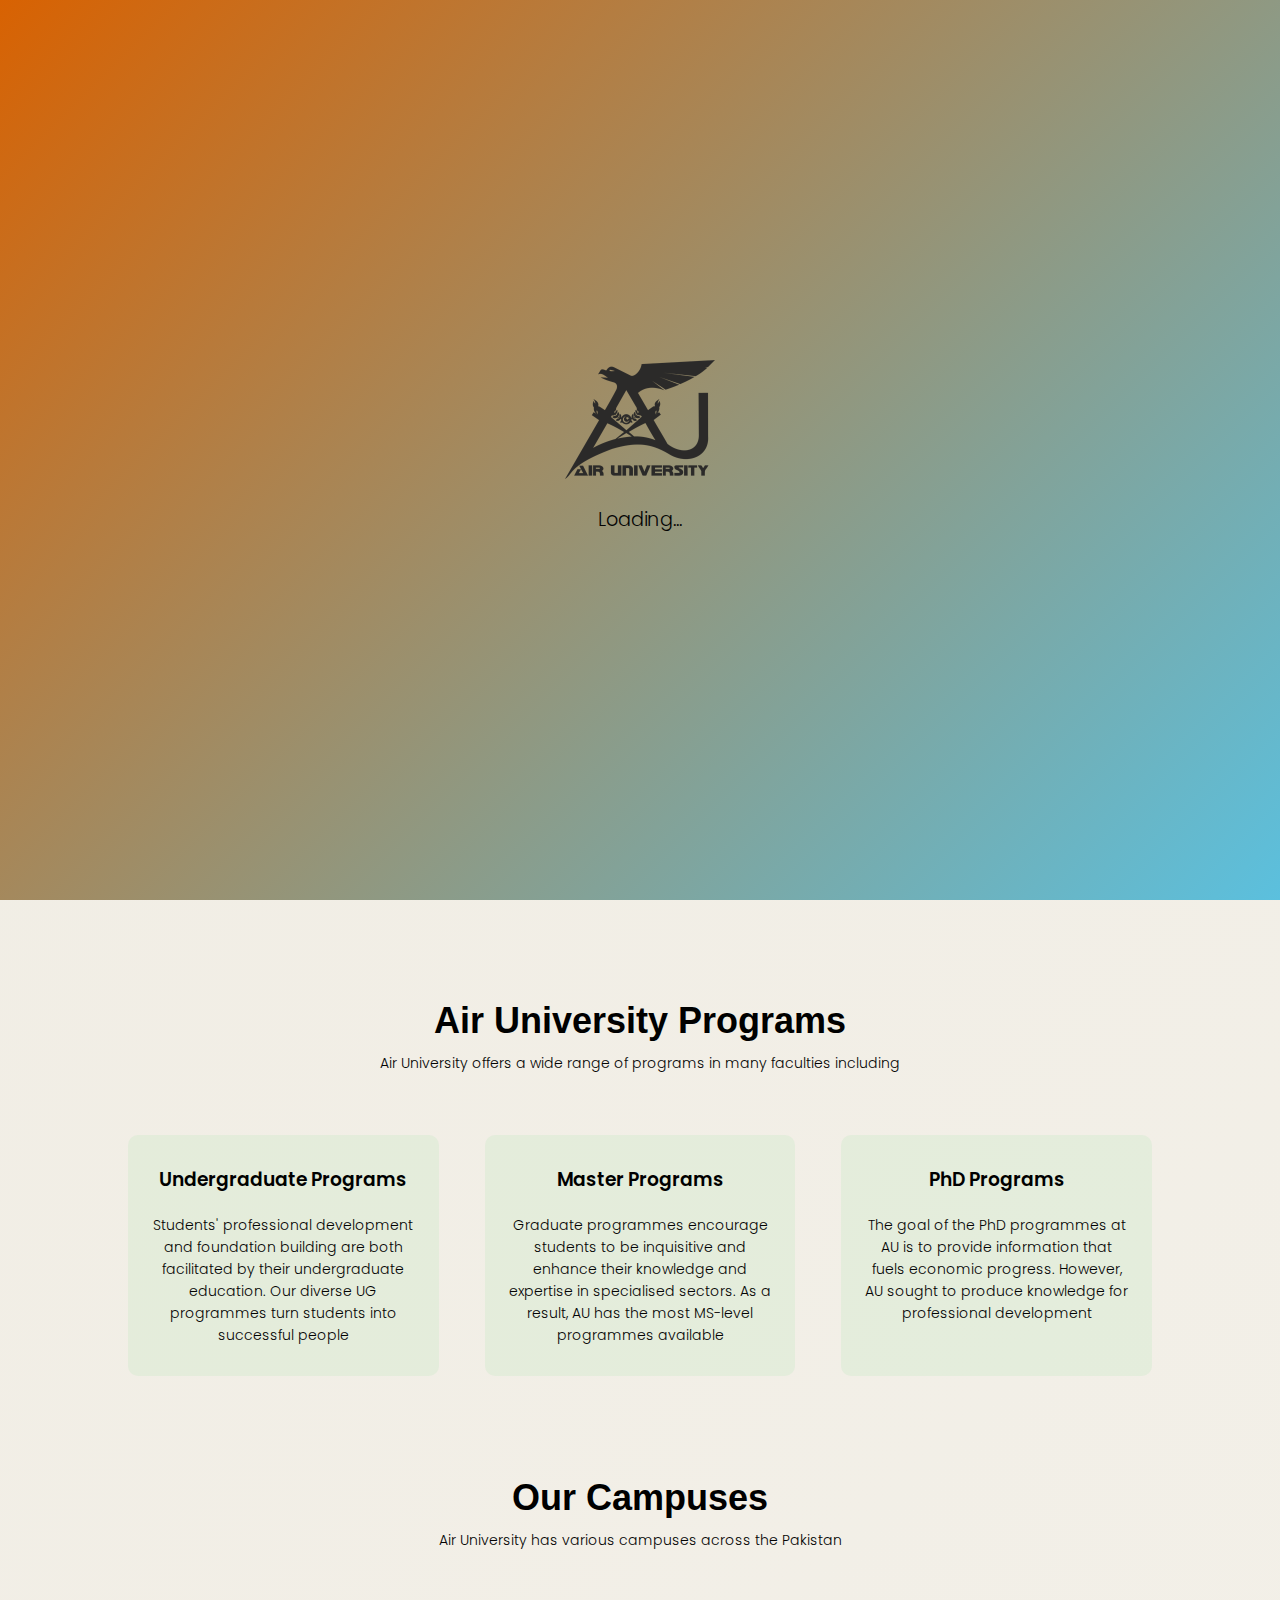
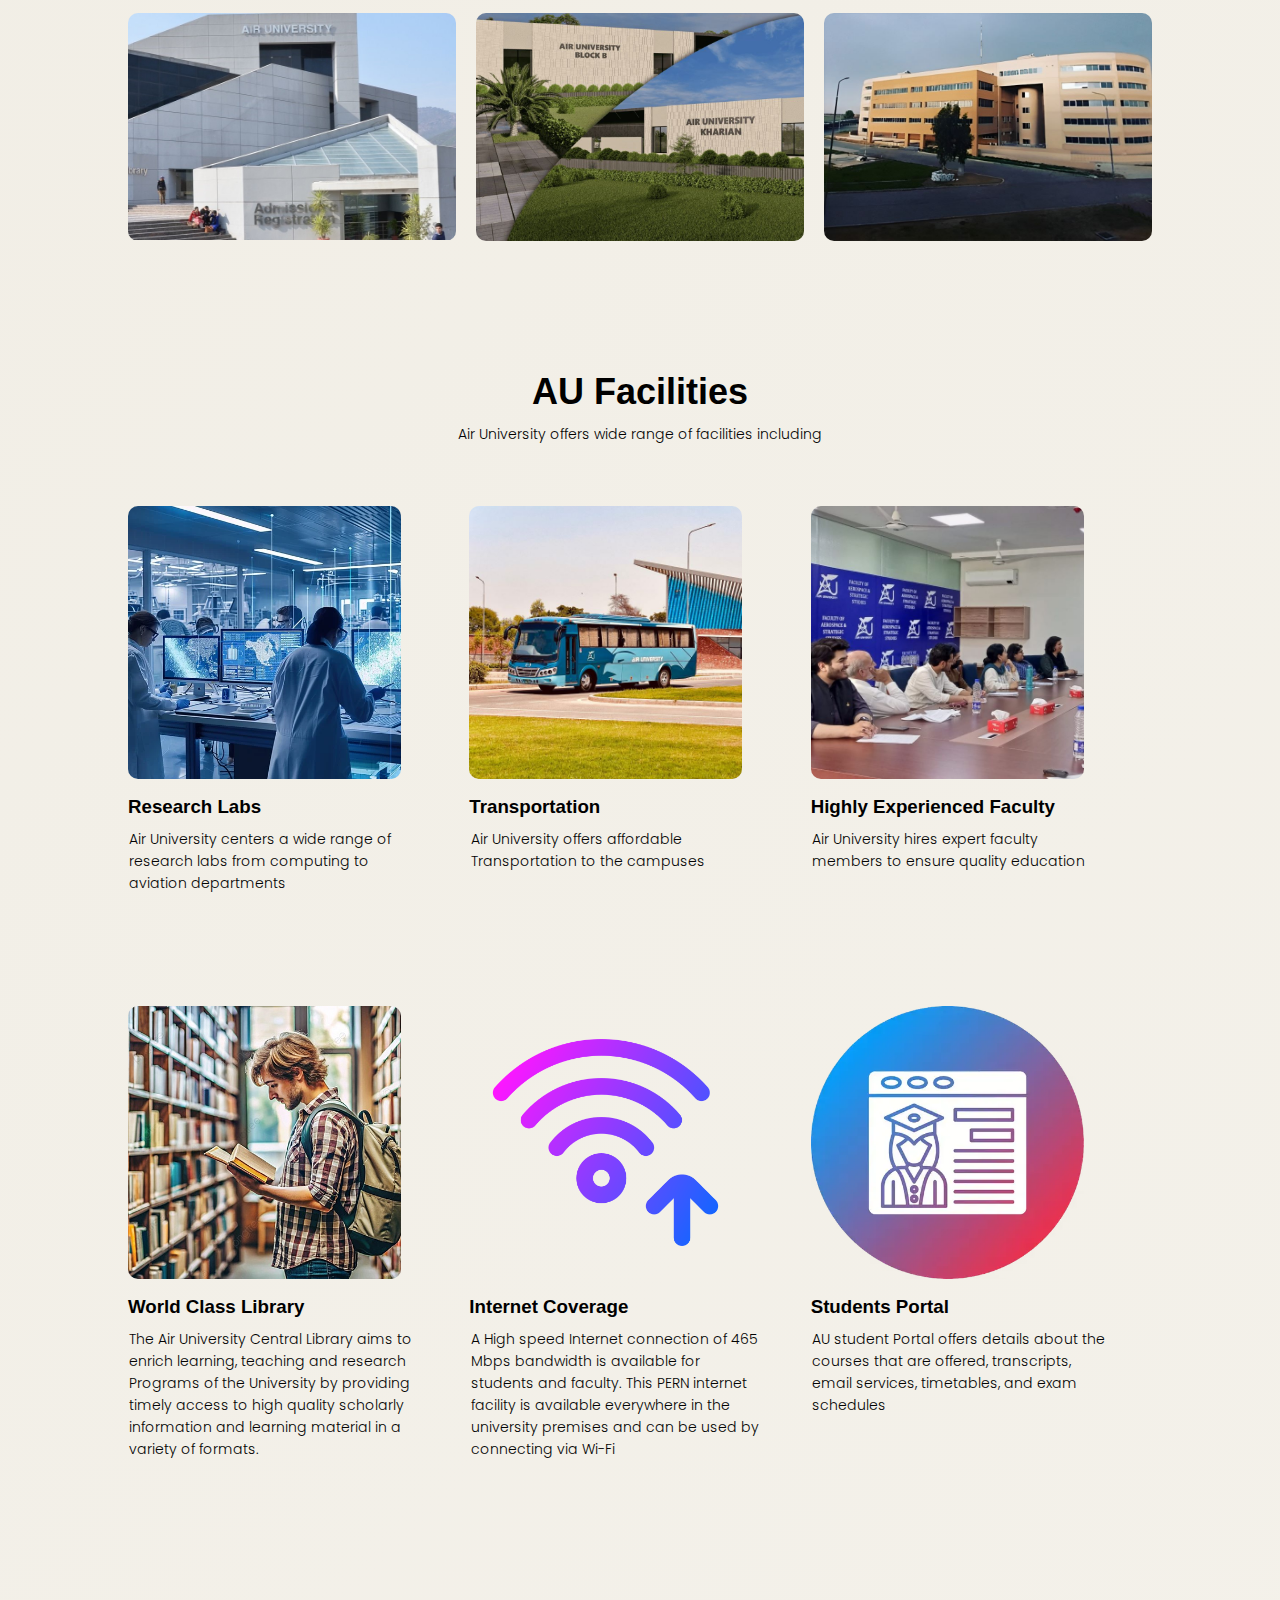
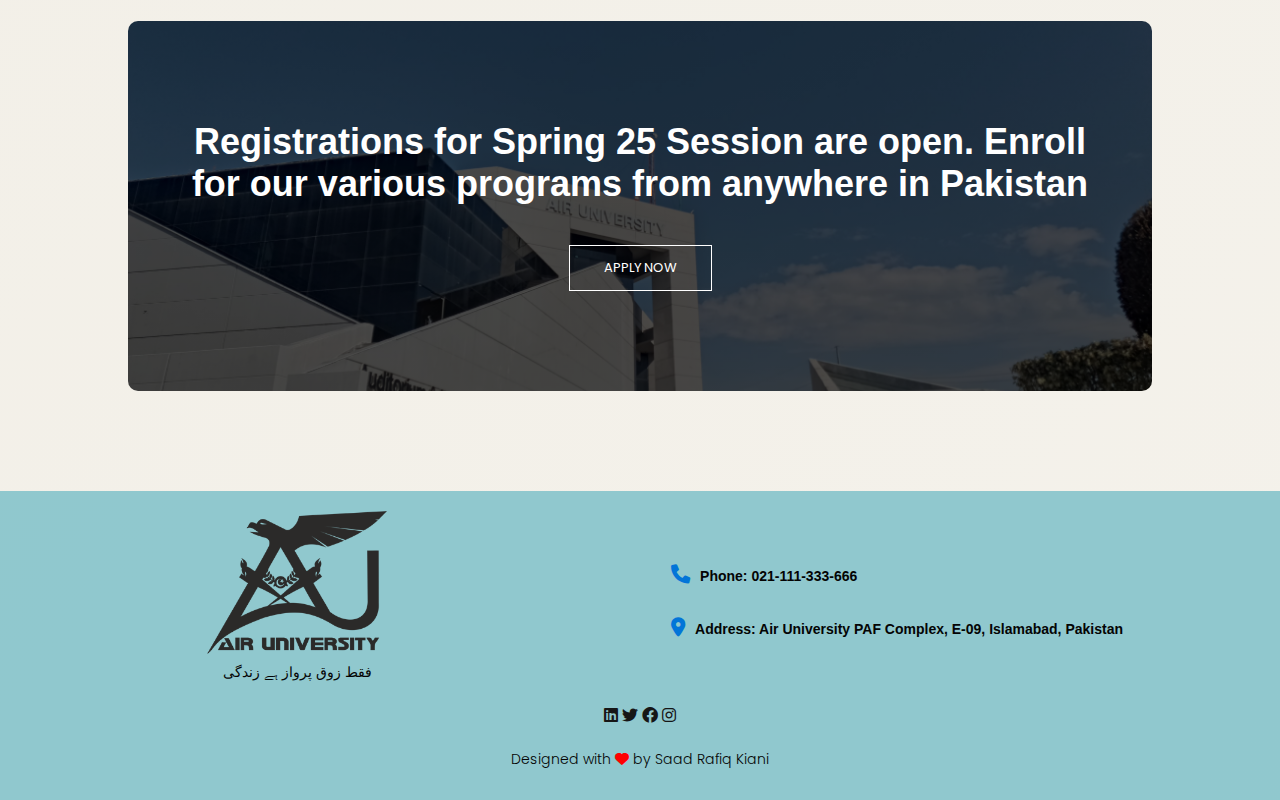
<file: index.html>
<!DOCTYPE html>
<html lang="en">
<head>
    <meta name="viewport" content="width=device-width, initial-scale=1.0">
    <title>Air University</title>
    <link rel="stylesheet" href="style.css">
    <link rel="preconnect" href="https://fonts.googleapis.com">
    <link rel="jjjpreconnect" href="https://fonts.googleapis.com">
    <link rel="preconnect" href="https://fonts.gstatic.com" crossorigin>
    <link href="https://cdnjs.cloudflare.com/ajax/libs/font-awesome/6.0.0-beta3/css/all.min.css" rel="stylesheet">
    <link href="https://fonts.googleapis.com/css2?family=Poppins:ital,wght@0,400;0,500;0,600;0,700;0,800;0,900;1,300;1,400;1,500;1,600;1,700;1,800;1,900&display=swap" rel="stylesheet">    
</head>
<body>


    <div id="preloader">
        <img src="images/au-logo-2.png" alt="Institute Logo" class="preloader-logo">
        <p class="preloader-text">Loading...</p>
    </div>
    


    <section class="header">
        <nav>
            <a href="index.html"> <img src="images/au-logo-2.png" </a>

            <div class="h-buttons" id="hButtons">
                <i class="fa-solid fa-xmark" onclick="hideMenu()"></i>         
                    <ul>
                    <li> <a href=""> Home </a></li>
                    <li> <a href="about.html"> About </a></li>
                    <li> <a href="achievements.html"> Achievements </a></li>
                    <li> <a href=""> Admissions </a></li>
                    <li> <a href=""> Portals </a></li>
                    <li> <a href=""> Contact </a></li>

                </ul>

            </div>
            <i class="fa fa-bars" onclick="showMenu()"></i>
        </nav>
        
    <div class="text-box">
        <h1>Elevating Academic Excellence</h1>
        <p>Air University aspires to be among the leading national universities, excelling in teaching, learning, research, <br> innovation, and public service.</p>

        <a href=""class="main-btn">Join Us</a>
    </div>    

    </section>

 <!------Programs Section--------->
<section class="programs">

    <h1>Air University Programs</h1>
    <p>Air University offers a wide range of programs in many faculties including</p>

    <div class="row">
            <div class="programs-col">
                <h3>Undergraduate Programs</h3>
                <p>Students' professional development and foundation building are both facilitated by their undergraduate education. Our diverse UG programmes turn students into successful people</p>
            </div>
                <div class="programs-col">
                    <h3>Master Programs</h3>
                    <p>Graduate programmes encourage students to be inquisitive and enhance their knowledge and expertise in specialised sectors. As a result, AU has the most MS-level programmes available</p>
                </div>
                <div class="programs-col">
                    <h3>PhD Programs</h3>
                    <p>The goal of the PhD programmes at AU is to provide information that fuels economic progress. However, AU sought to produce knowledge for professional development</p>
                </div>
                        



    </div>



</section>



<section class="campus">
    <h1> Our Campuses </h1>

    <p> Air University has various campuses across the Pakistan </p>

    <div class="row">
        <div class="campus-col">
            <img src="images/au-isb.jpg"
        </div> 
        <div class="layer">
                <h3>Main Campus Islamabad</h3>
    </div>
</div>    

     <div class="campus-col">

            <img src="images/kharian-campus-2.jpg"
        </div> 
    <div class="layer">
                <h3>Kharian Campus</h3>
         </div>
        </div>  
    <div class="campus-col">
            <img src="images/kamra-campus-2.jpg"
        </div> 
     <div class="layer">
                <h3>Kamra Campus</h3>
         </div>         
        </div>

    </div>


</section>

<!-------Facilities--->


<section class="facilities">
    <h1>AU Facilities</h1>
    <p>Air University offers wide range of facilities including</p>

<div class="row">
<div class="facilities-col">
<img src="images/advanced-research-lab-stockcake.webp">
<h3>Research Labs</h3>
<p>Air University centers a wide range of research labs from computing to aviation departments</p>
</div>

    <div class="facilities-col">
    <img src="images/transport-2.jpg">
    <h3>Transportation</h3>
    <p>Air University offers affordable Transportation to the campuses</p>
</div>

    <div class="facilities-col">
    <img src="images/faculty-2.jpg">
    <h3>Highly Experienced Faculty</h3>
    <p>Air University hires expert faculty members to ensure quality education</p>
</div>
</div>

<div class="row">
    <div class="facilities-col">
    <img src="images/library.jpg">
    <h3>World Class Library</h3>
    <p>The Air University Central Library aims to enrich learning, teaching and research Programs of the University by providing timely access to high quality scholarly information and learning material in a variety of formats.</p>
    </div>
    
        <div class="facilities-col">
        <img src="images/wifi.png">
        <h3>Internet Coverage</h3>
        <p>A High speed Internet connection of 465 Mbps bandwidth is available for students and faculty. This PERN internet facility is available everywhere in the university premises and can be used by connecting via Wi-Fi </p>
    </div>
    
        <div class="facilities-col">
        <img src="images/std-portal.webp">
        <h3>Students Portal</h3>
        <p>AU student Portal offers details about the courses that are offered, transcripts, email services, timetables, and exam schedules</p>
    </div>
    </div>
    
</section>

<!---Call To Action-->

<section class="cta">

    <h1>Registrations for Spring 25 Session are open. Enroll <br> for our various programs from anywhere in Pakistan</h1>
    <a href=""class="main-btn">APPLY NOW</a>
</section>


<!---Footer-->

<footer class="footer">
    <div class="footer-container">
        <div class="footer-logo">
            <img src="images/au-logo-2.png" title="Institute Logo">

<div class="logo-text">
    <p>فقط زوق پرواز ہے زندگی</p>
</div>
</div>
        <div class="footer-info">
            <p><i class="fa fa-phone"></i>Phone: 021-111-333-666</p>
            <p><i class="fa-solid fa-location-dot"></i>Address: Air University PAF Complex, E-09, Islamabad, Pakistan</p>
        </div>
    </div>

<div class="icons">
    <i class="fa-brands fa-linkedin"></i>
    <i class="fa-brands fa-twitter"></i>
    <i class="fa-brands fa-facebook"></i>
    <i class="fa-brands fa-instagram"></i>
</div>
<p>Designed with <i class="fa fa-heart"></i> by Saad Rafiq Kiani</p>


</footer>




<!------JS for toggling menu--------->

<script>
    var hButtons=document.getElementById("hButtons");
    function showMenu(){
        hButtons.style.right="0px";
    }

    function hideMenu(){
        hButtons.style.right="-200px";
    }

</script>


<!---JS for Preloader Hiding-->
<script>
    window.addEventListener("load", () => {
        setTimeout(() => {
            document.body.classList.add("loaded"); 
        }, 1200); 
    });
</script>


    
</body>
</html>
</file>
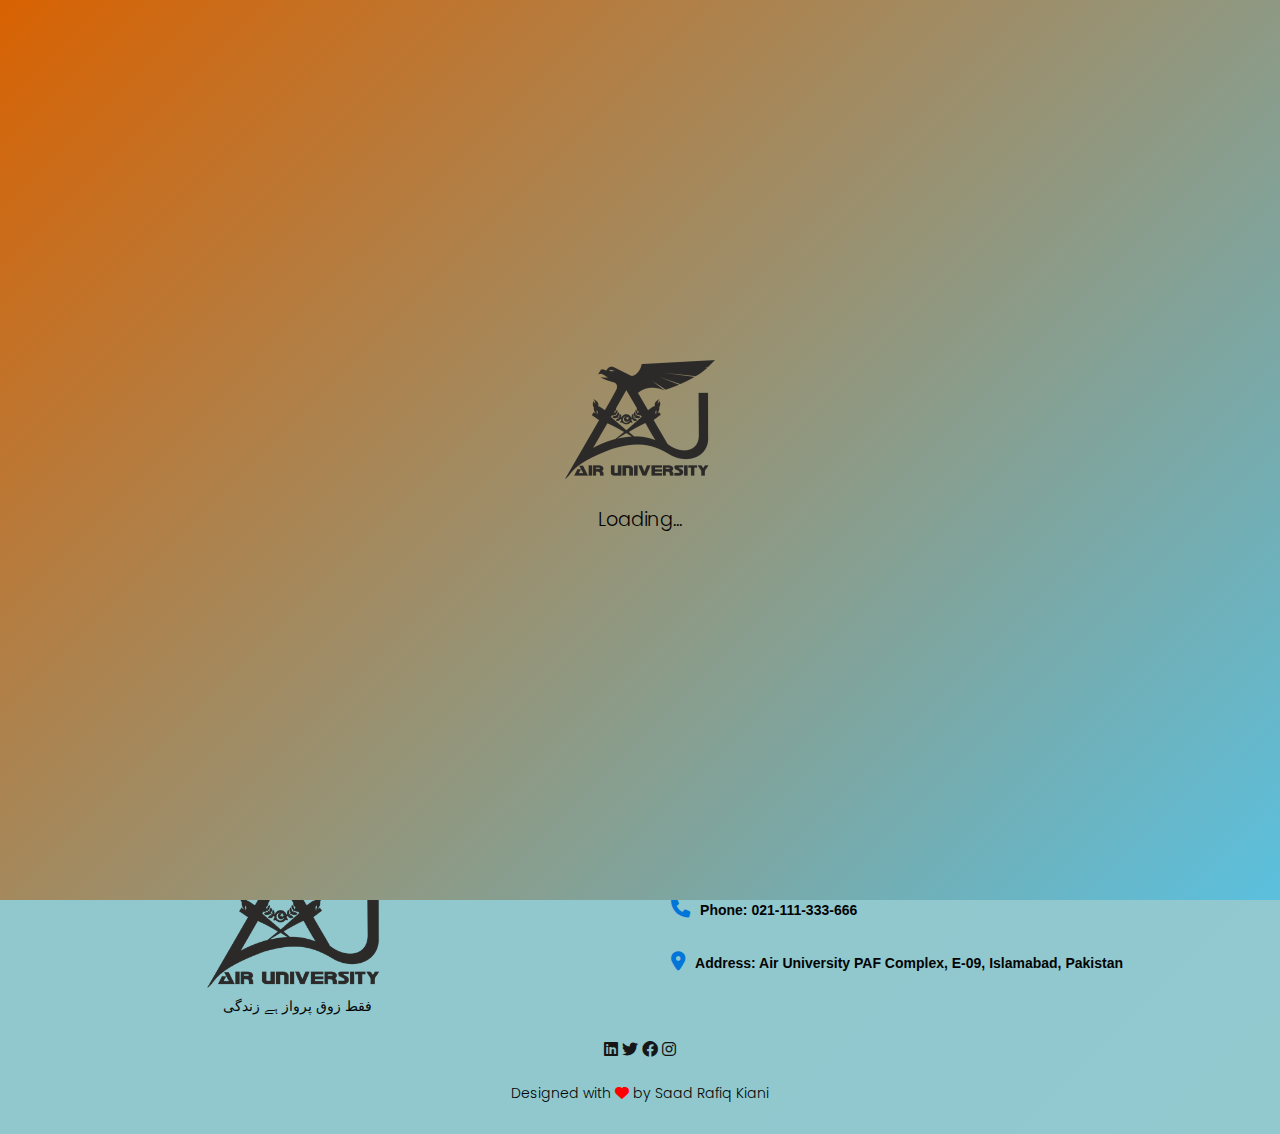
<file: about.html>
<!DOCTYPE html>
<html lang="en">
<head>
    <meta name="viewport" content="width=device-width, initial-scale=1.0">
    <title>Air University</title>
    <link rel="stylesheet" href="style.css">
    <link rel="preconnect" href="https://fonts.googleapis.com">
    <link rel="preconnect" href="https://fonts.gstatic.com" crossorigin>
    <link href="https://cdnjs.cloudflare.com/ajax/libs/font-awesome/6.0.0-beta3/css/all.min.css" rel="stylesheet">
    <link href="https://fonts.googleapis.com/css2?family=Poppins:ital,wght@0,400;0,500;0,600;0,700;0,800;0,900;1,300;1,400;1,500;1,600;1,700;1,800;1,900&display=swap" rel="stylesheet">    
</head>
<body>


    <div id="preloader">
        <img src="images/au-logo-2.png" alt="Institute Logo" class="preloader-logo">
        <p class="preloader-text">Loading...</p>
    </div>
    

    <section class="sub-header">
        <nav>
            <a href="index.html"> <img src="images/au-logo-white.png"></a>

            <div class="h-buttons" id="hButtons">
                <i class="fa-solid fa-xmark" onclick="hideMenu()"></i>         
                    <ul>
                    <li> <a href="index.html"> Home </a></li>
                    <li> <a href="about.html"> About </a></li>
                    <li> <a href="achievements.html"> Achievements </a></li>
                    <li> <a href=""> Admissions </a></li>
                    <li> <a href=""> Portals </a></li>
                    <li> <a href=""> Contact </a></li>

                </ul>

            </div>
            <i class="fa fa-bars" onclick="showMenu()"></i>
        </nav>
        
<h1>About Us</h1>

<!---About Us Content-->


<section class="about-us">

    <div class="row">
            <div class="about-col">
            <h1>Federally Chartered Public Sector Research University</h1>
            <p>The university was established in 2001 with the aim to promote science and technology in Pakistan with Air Marshal Qazi Javed Ahmed appointed as its founding chancellor. It is ranked among the country's top ten universities in the Engineering and Technology category by the Higher Education Commission.</p>
            <a href="achievements.html" class="main-btn red-btn">Our Achievements</a>
        </div>
            <div class="about-col">
                <img src="images/kharian-campus-2.jpg">

            </div>

    </div>



</section>

<!---Footer-->

<footer class="footer">
    <div class="footer-container">
        <div class="footer-logo">
            <img src="images/au-logo-2.png" title="Institute Logo">

<div class="logo-text">
    <p>فقط زوق پرواز ہے زندگی</p>
</div>
</div>
        <div class="footer-info">
            <p><i class="fa fa-phone"></i>Phone: 021-111-333-666</p>
            <p><i class="fa-solid fa-location-dot"></i>Address: Air University PAF Complex, E-09, Islamabad, Pakistan</p>
        </div>
    </div>

<div class="icons">
    <i class="fa-brands fa-linkedin"></i>
    <i class="fa-brands fa-twitter"></i>
    <i class="fa-brands fa-facebook"></i>
    <i class="fa-brands fa-instagram"></i>
</div>
<p>Designed with <i class="fa fa-heart"></i> by Saad Rafiq Kiani</p>


</footer>




<!------JS for toggling menu--------->

<script>
    var hButtons=document.getElementById("hButtons");
    function showMenu(){
        hButtons.style.right="0px";
    }

    function hideMenu(){
        hButtons.style.right="-200px";
    }

</script>


<!---JS for Preloader Hiding-->
<script>
    window.addEventListener("load", () => {
        setTimeout(() => {
            document.body.classList.add("loaded"); 
        }, 1200); 
    });
</script>

</body>
</html>
</file>
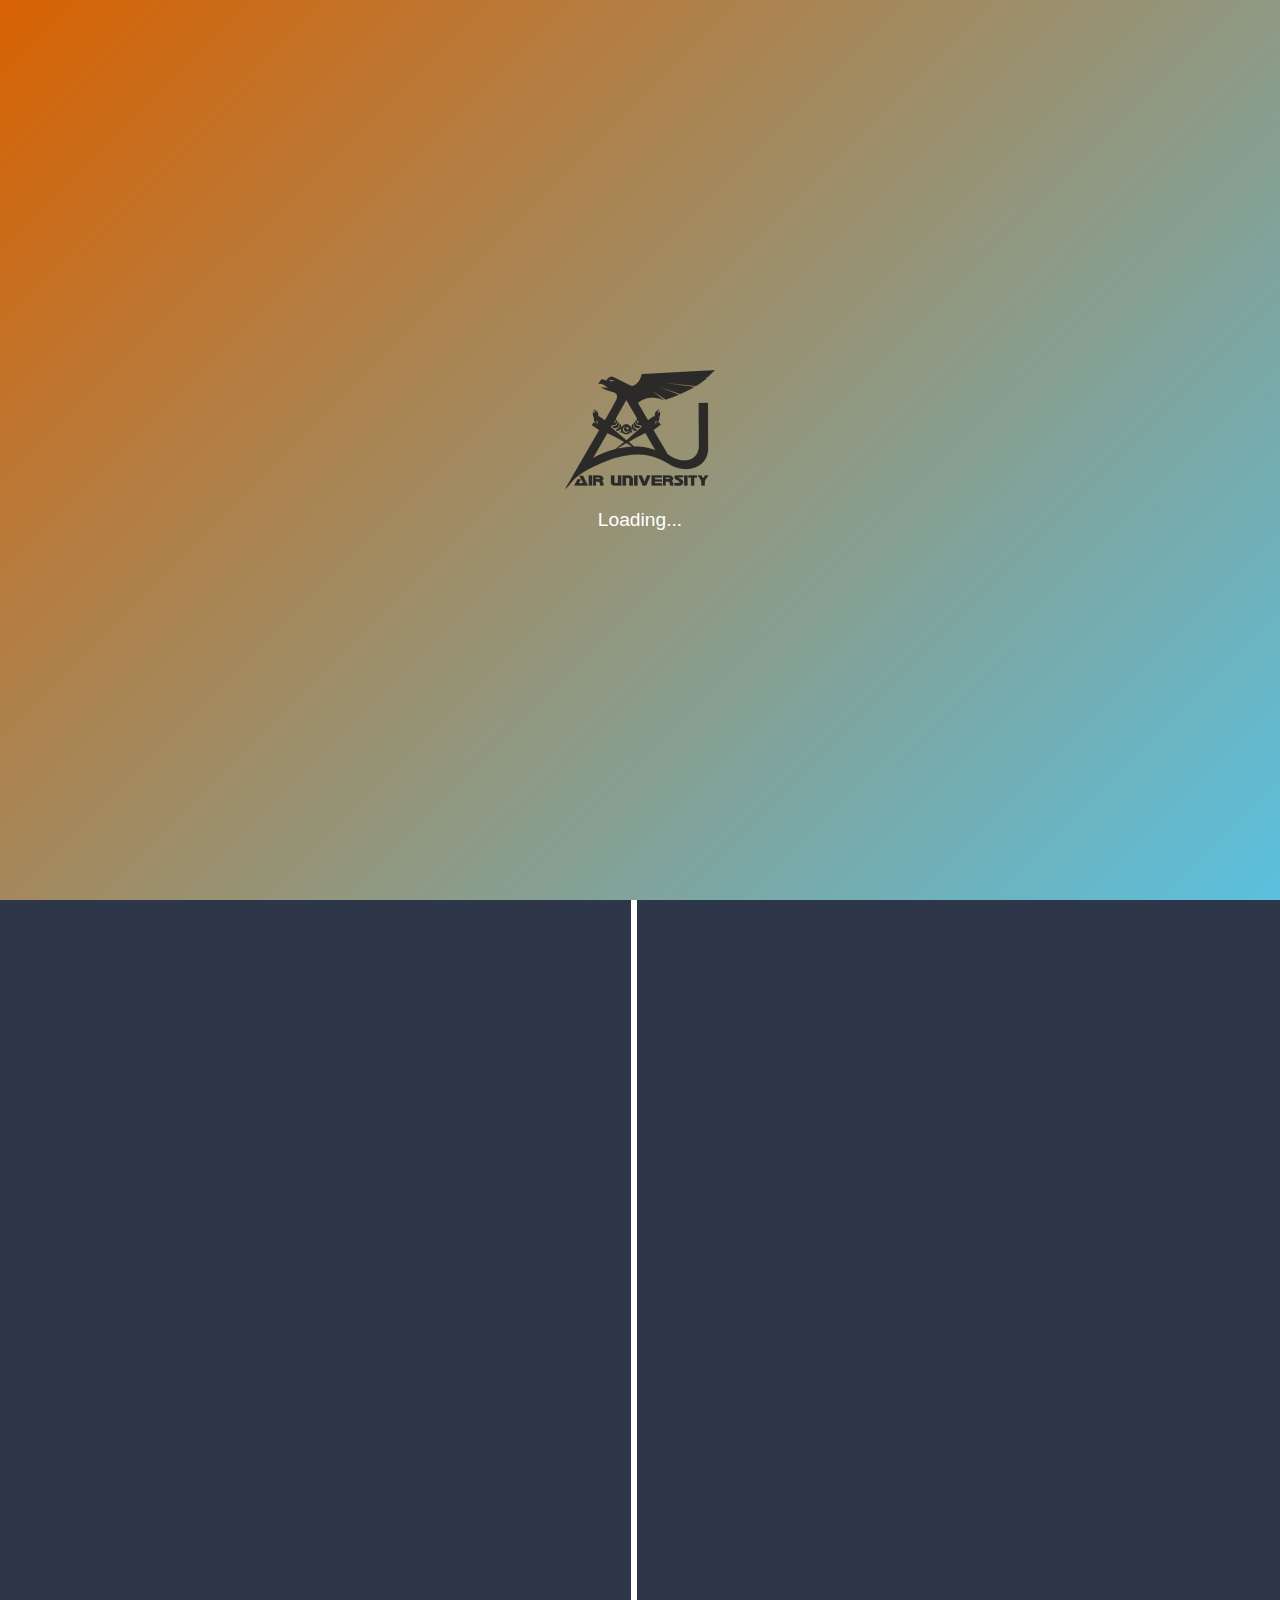
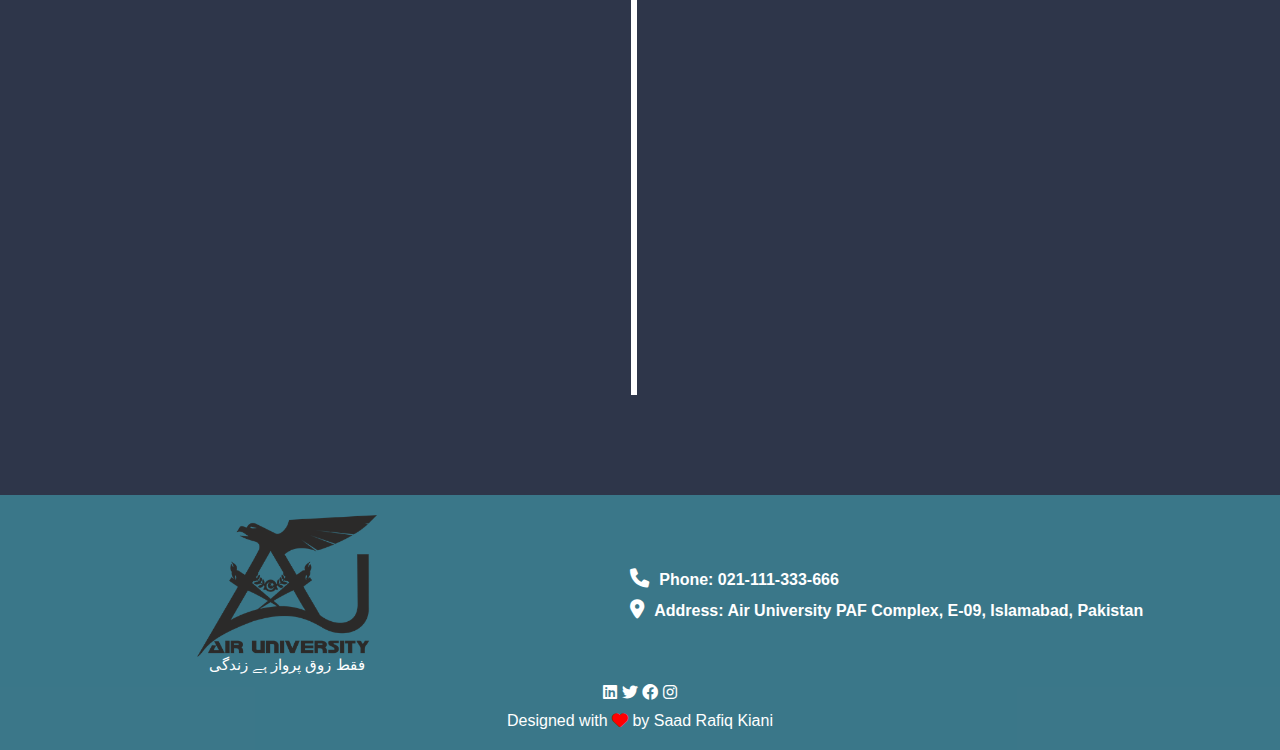
<file: achievements.html>
<!DOCTYPE html>
<html>
    <head>
        <meta name="viewport" content="width=device-width", initial-scale="1.0">
        <title> Air University Achievements</title>
        <link rel="stylesheet" href="style2.css">
        <link href="https://cdnjs.cloudflare.com/ajax/libs/font-awesome/6.0.0-beta3/css/all.min.css" rel="stylesheet">
    </head>
<body>

    
    <div id="preloader">
        <img src="images/au-logo-2.png" alt="Institute Logo" class="preloader-logo">
        <p class="preloader-text">Loading...</p>
    </div>
    


    <h1> Air University: A Glance of Past</h1>
    <div class="timeline">

        <div class="container left-container">
            <img src="images/air university logo-01.jpg">
            <div class="text-box">
                <h2>Collaboration with National CERT</h2> 
                <small>2024</small>
                <p>Air University forged a partnership with the National Computer Emergency Response Team (CERT) to strengthen Pakistan's cybersecurity ecosystem. This collaboration integrates academic expertise with national cybersecurity efforts</p>
                <span class="left-container-arrow"></span>
            </div>
        </div>

        
        <div class="container right-container">
            <img src="images/air university logo-01.jpg">

            <div class="text-box">
                <h2>Inclusion in UI GreenMetric World University Rankings</h2> 
                <small>2020</small>
                <p>In 2020, Air University achieved the 740th position in the Universitas Indonesia (UI) GreenMetric World University Ranking, highlighting its efforts towards sustainability and green initiatives</p>
                <span class="right-container-arrow"></span>
            </div>
        </div>
        
        
        <div class="container left-container">
            <img src="images/air university logo-01.jpg">
            <div class="text-box">
                <h2>Inauguration of the NCCS</h2> 
                <small>MAY 2018</small>
                <p>The National Centre for Cyber Security (NCCS) was established, with its headquarters at Air University, Islamabad. The center was inaugurated by then Federal Minister for Interior, Ahsan Iqbal, and serves as a leading institution in securing Pakistan's cyberspace</p>
                <span class="left-container-arrow"></span>
            </div>
        </div>
        
        
        <div class="container right-container">
            <img src="images/air university logo-01.jpg">
            <div class="text-box">
                <h2>Establishment of the CPEC Research Center</h2> 
                <small>FEBRUARY 2018</small>
                <p>The CPEC Center of Excellence was established at the Air University School of Management in Islamabad. This research center aims to understand the importance and contributions of export-processing zones (EPZs) in human welfare, particularly maximizing their potential in the post-CPEC (China-Pakistan Economic Corridor) scenario</p>
                <span class="right-container-arrow"></span>
            </div>
        </div>
        
        
        <div class="container left-container">
            <img src="images/air university logo-01.jpg">
            <div class="text-box">
                <h2>Recognition in HEC Rankings</h2> 
                <small>2018</small>
                <p>In 2018, the Higher Education Commission (HEC) of Pakistan ranked Air University 8th among engineering universities in the country, reflecting its commitment to academic excellence</p>
                <span class="left-container-arrow"></span>
            </div>
        </div>
        
        
        <div class="container right-container">
            <img src="images/air university logo-01.jpg">
            <div class="text-box">
                <h2>Expansion to Multan</h2> 
                <small>MARCH 2011</small>
                <p>A new sub-campus was established in Multan, extending the university's reach to southern Punjab</p>
                <span class="right-container-arrow"></span>
            </div>
        </div>
        
        
        <div class="container left-container">
            <img src="images/air university logo-01.jpg">
            <div class="text-box">
                <h2>Institute of Avionics and Aeronautics</h2> 
                <small>FEBRUARY 2006</small>
                <p>Construction began on the Institute of Avionics and Aeronautics, enhancing the university's focus on aerospace education</p>
                <span class="left-container-arrow"></span>
            </div>
        </div>
                
        <div class="container right-container">
            <img src="images/air university logo-01.jpg">
            <div class="text-box">
                <h2>Formal Inaguration</h2> 
                <small>JUNE 2003</small>
                <p>The Prime Minister of Pakistan formally inaugurated the university and contributed Rs 20 million for its expansion</p>
                <span class="right-container-arrow"></span>
            </div>
        </div>

                
        <div class="container left-container">
            <img src="images/air university logo-01.jpg">
            <div class="text-box">
                <h2>Official Charter</h2> 
                <small>OCTOBER 2002</small>
                <p>Air University received its charter from the President of Pakistan, formalizing its status as a degree-awarding institution</p>
                <span class="left-container-arrow"></span>
            </div>
        </div>

                
        <div class="container right-container">
            <img src="images/air university logo-01.jpg">
            <div class="text-box">
                <h2>Inception and Commencement of Classes</h2> 
                <small>SEPTEMBER 2002</small>
                <p>The university admitted its first batch of students, officially beginning its academic programs</p>
                <span class="right-container-arrow"></span>
            </div>
        </div>
        
    </div>



<!---Footer-->

<footer class="footer">
    <div class="footer-container">
        <div class="footer-logo">
            <img src="images/au-logo-2.png" title="Institute Logo">

<div class="logo-text">
    <p>فقط زوق پرواز ہے زندگی</p>
</div>
</div>
        <div class="footer-info">
            <p><i class="fa fa-phone"></i>Phone: 021-111-333-666</p>
            <p><i class="fa-solid fa-location-dot"></i>Address: Air University PAF Complex, E-09, Islamabad, Pakistan</p>
        </div>
    </div>

<div class="icons">
    <i class="fa-brands fa-linkedin"></i>
    <i class="fa-brands fa-twitter"></i>
    <i class="fa-brands fa-facebook"></i>
    <i class="fa-brands fa-instagram"></i>
</div>
<p>Designed with <i class="fa fa-heart"></i> by Saad Rafiq Kiani</p>


</footer>




    <!---JS for Preloader Hiding-->
<script>
    window.addEventListener("load", () => {
        setTimeout(() => {
            document.body.classList.add("loaded"); 
        }, 1200); 
    });
</script>


</body>



</html>
</file>
<file: style.css>
*{
    margin: 0;
    padding: 0;
    font-family: 'Poppins', sans-serif;   
}


/* Apply gradient as a dynamic background to the entire page */
body {
    margin: 0;

    background: linear-gradient(135deg, #dad1ba64, #ffffff); 
    background-size: 400% 400%; 
    animation: gradientBackground 10s ease infinite; 
}

@keyframes gradientBackground {
    0% {
        background-position: 0% 50%;
    }
    50% {
        background-position: 100% 50%;
    }
    100% {
        background-position: 0% 50%;
    }
}




.header {
    min-height: 100vh;
    width: 100%;
    background-image: linear-gradient(rgba(71, 61, 61, 0.301), rgba(29, 30, 29, 0.581)),url(images/au-isb-4.jpg);
    background-position: center;
    background-size: cover;
    position: relative;

}

.header nav img {

    width: 120px;

}

@media(max-width:768px){
    .header nav img{
        width: 65px;
    }
}
nav{
    display: flex;
    padding: 2% 6%;
    justify-content: space-between;
    align-items: center;
}

.h-buttons{
    flex: 1;
    text-align: right;

}

.h-buttons ul li {
    list-style: none;
    display: inline-block;
    padding: 8px 12px;
    position: relative

}

.h-buttons ul li a{
    color: #f0eeee;
    text-decoration: none;
    font-size: 20px;
}

.h-buttons ul li::after{
    content:'';
    width: 0%;
    height: 4px;
    background: #36f472;
    display: block;
    margin: auto;
    transition: 0.4s;
}

.h-buttons ul li:hover::after{
    width:100%;
}

.text-box{
    width: 90%;
    color: #ffffff;
    position: absolute;
    top: 50%;
    LEFT: 50%;
    transform: translate(-50%, -50%);
    text-align: center;

}

.text-box h1{
    font-size: 62px;
}

.text-box p{
    margin: 10px 0 40px;
    font-weight: bold;
    font-size: 15px;
    color: white;
}

.main-btn{
    display: inline-block;
    text-decoration: none;
    color: #fff;
    border: 1px solid #fff;
    padding: 12px 34px;
    font-size: 13px;
    background: transparent;
    position: relative;
    cursor: pointer;
}

.main-btn:hover{
    border: 1px solid #ee7f10;
    background:#ee7f10;
    transition: 0.5s;
}

nav .fa {
    display:none;
}

nav .fa-solid {
    display:none;
}


@media(max-width: 700px){
    .text-box h1{
        font-size: 20px;
    }

    .h-buttons ul li
    {
        display: block;
    }

    .h-buttons{
        position: absolute;
        background: #f44336;
        height: 100vh;
        width: 200px;
        top: 0;
        right: -200px;
        text-align: left;
        z-index: 2;
        transition: 1s;
        
    }

    nav .fa{
        display:block;
        color: #fff;
        margin: 10px;
        font-size: 22px;
        cursor: pointer;
    }

    nav .fa-solid{
        display:block;
        color: #fff;
        margin: 10px;
        font-size: 22px;
        cursor: pointer;
    }

    .h-buttons ul{
        padding: 30px;


    }

}

/*---- Programs Section -----*/

.programs{
    width: 80%;
    margin: auto;
    text-align: center;
    padding-top: 100px;
}

h1{
    font-family: 'Segoe UI', Tahoma, Geneva, Verdana, sans-serif;
    font-size: 36px;
    font-weight: 600;
}

p{
    color: #040404;
    font-size: 14px;
    font-weight: 300;
    line-height: 22px;
    padding: 10px;

}

.row{
    margin-top: 5%;
    display: flex;
    justify-content: space-between;

}

.programs-col{
    flex-basis: 28%;;
    background-color: #38ce5412;
    border-radius: 10px;
    margin-bottom: 5%;
    padding: 20px 12px;
    box-sizing:content-box;
    transition: 0.5s;
}

h3{
    text-align: center;
    font-weight: 600;
    margin: 10px 0;
}

.programs-col:hover{
    box-shadow: 2px 2px 20px 3px rgba(0,0,0,0.7);
    cursor: pointer;
}

@media(max-width: 700px) {
    .row{
        flex-direction: column;

    }
    
}


/*-----Campus----*/

.campus{
    width: 80%;
    margin: auto;
    text-align: center;
    padding-top: 50px;
}

.campus-col{
flex-basis: 32%;
border-radius: 10px;
margin-bottom: 30px;
position: relative;
overflow: hidden;
}

.campus-col img {
    width: 100%;
    display: block;

}

.layer{
    background:transparent;
    height: 100%;
    width: 100%;
    position: absolute;
    top: 0;
    left: 0;
    transition: 0.5s;
}


.layer:hover{
    background: rgba(226,0,0, 0.7);
}


.layer h3{
    width:100%;
    font-weight: 500;
    color: #ffffff;
    font-size: 26px;
    bottom: 0;
    left: 50%;
    transform: translateX(-50%);
    position: absolute;
    opacity: 0;
    transition: 0.5s;
}

.layer:hover h3{
    bottom: 40%;
    opacity: 1;

}


/*-----Facilities-----*/

.facilities{
    width: 80%;
    margin: auto;
    text-align: center;
    padding-top: 100px;
}

.facilities-col{
    flex-basis: 55%;
    border-radius: 10px;
    margin-bottom: 5%;
    text-align: left;
}

.facilities-col img{
    width: 80%;
    border-radius: 10px;
}

.facilities-col p{
    padding-right: 45px;
    margin-top: -3%;
    margin-left: -2.5%;
}

.facilities-col h3{
    font-family: 'Trebuchet MS', 'Lucida Sans Unicode', 'Lucida Grande', 'Lucida Sans', Arial, sans-serif;
    margin-top: 10px;
    text-align: left;
}

@media (max-width: 768px){
.facilities{
    align-items: center;
}

.facilities-col img{
    width: 100%;
    height: 100%;
    object-fit: cover;
    border-radius: 8px;

}
}


/*---CTA----*/

.cta{
    margin: 100px auto;
    width: 80%;
    background-image: linear-gradient(rgba(0,0,0,0.7), rgba(0,0,0,0.7)), url(images/au-isb-3.jpg);
    background-position: center;
    background-size: cover;
    border-radius: 10px;
    text-align: center;
    padding: 100px 0;
}

.cta h1{
    color: #fff;
    margin-bottom: 40px;
    padding: 0;
}

.footer {
    background-color: #45a9b991;
    color: white;
    padding: 20px 0;
    text-align: center;
    font-family: Arial, Helvetica, sans-serif;
}

.footer-container {
    display: flex;
    justify-content: space-around;
    align-items: center;
    max-width: 1200px;
    margin: 0 auto;
    flex-wrap: wrap;
}

.footer-logo img {
    width: 60%;
    height: auto;
}

.logo-text{
    font-size: 45px;
    margin: -10px;
    padding-bottom: 10px;
}

.footer-info {
    text-align: left;
    font-size: 1rem;
}

.footer-info p {
    font-family: 'Segoe UI', Tahoma, Geneva, Verdana, sans-serif;
    font-weight: bolder;
    margin: 10px 0;
}

.footer-info i {
    color: #0275d8;
    margin-right: 10px;
    font-size: 1.2rem;
}

/* Responsive Design */
@media (max-width: 768px) {
    .footer-container {
        flex-direction: column;
        text-align: center;
    }

    .footer-logo img {
        margin-bottom: 20px;
    }
}

.icons{
    color: rgb(22, 22, 22);
    margin: 0 13px;
    cursor: pointer;
    padding: 10px 0;

}

.fa-heart{
    color: red;
}


/* Preloader Styles */
#preloader {
    position: fixed;
    top: 0;
    left: 0;
    width: 100%;
    height: 100%;
    background: linear-gradient(135deg, #d86202, #5bc0de); /* Blue gradient */
    display: flex;
    flex-direction: column;
    justify-content: center;
    align-items: center;
    z-index: 9999; 
    font-family: 'Trebuchet MS', 'Lucida Sans Unicode', 'Lucida Grande', 'Lucida Sans', Arial, sans-serif;
    text-align: center;
    color: white;
}

.preloader-logo {
    width: 150px; 
    height: auto;
    animation: bounce 2s infinite;
}

.preloader-text {
    font-size: 1.2rem;
    margin-top: 20px;
    animation: fade-in-out 2s infinite;
}

@keyframes bounce {
    0%, 100% {
        transform: translateY(0);
    }
    50% {
        transform: translateY(-20px);
    }
}


@keyframes fade-in-out {
    0%, 100% {
        opacity: 0;
    }
    50% {
        opacity: 1;
    }
}

body.loaded #preloader {
    opacity: 0;
    visibility: hidden;
    transition: opacity 1s ease-out, visibility 1s ease-out;
}


/*----Media Query to center the preloader---*/

@media (max-width: 768px) {
    #preloader {
            position: absolute;
            top: 50%;
            left: 50%;
            transform: translate(-50%, -50%);
        }

    .preloader-logo {
        max-width: 70%; 
        height: auto;
    }

    .preloader-text {
        font-size: 1rem; 
        margin-top: 10px; 
    }
}



/*----About Us Page---*/

.sub-header{
height: 50vh;
width: 100%;
background-image: linear-gradient(rgba(4,9,30,0.7), rgba(4,9,30,0.7)), url(images/au-multan.jpg);
background-position: center;
background-size: cover;
text-align: center;
color: #fff;
}


.sub-header nav img {

    width: 120px;

}

.sub-header h1{
    margin-top:45px;
}   

.about-us{
    width: 80%;
    margin: auto;
    padding-top: 80px;
    padding-bottom: 50px;
}

.about-col{
    flex-basis: 48%;
    padding: 30px 2px;
}

.about-col img{
width: 100%;
}

.about-col h1{
    color: black;
    padding-top: 0;
}

.about-col p{
    padding: 15px 0 25px;
}

.red-btn{
    border: 1px solid #f44336;
    background: transparent;
    color: #f44336;
}

.red-btn:hover{
    color: #fff;
}
</file>
<file: style2.css>
*{
 margin: 0;
 padding: 0;
 font-family:Verdana, Geneva, Tahoma, sans-serif;
 box-sizing: border-box;   
}


body{
    background: #2e364a;
}

h1{
    color: antiquewhite;
    padding-top: 7%;
    padding-left: 33.5%;
}

@media screen and (max-width: 600px) {
    h1{
        font-size: 26px;
        padding-top: 10%;
        padding-left:1%;
    }
    
}
.timeline{
    position: relative;
    max-width: 1200px;
    margin: 100px auto;

}

.container{
    padding: 10px 50px;
    position: relative;
    width: 50%;
    animation: movedown 1s linear  forwards;
    opacity: 0;
}

@keyframes movedown{
    0%
    {
        opacity: 1;
        transform: translateY(-30px);
    }
    100%
    {
        opacity: 1;
        transform: translateY(0px);
    }
}


.container:nth-child(1){
    animation-delay: 0;
}
.container:nth-child(2){
    animation-delay: 1s;
}
.container:nth-child(3){
    animation-delay: 2s;
}
.container:nth-child(4){
    animation-delay: 3s;
}
.container:nth-child(5){
    animation-delay: 4s;
}
.container:nth-child(6){
    animation-delay: 5s;
}
.container:nth-child(7){
    animation-delay: 6s;
}
.container:nth-child(8){
    animation-delay: 7s;
}
.container:nth-child(9){
    animation-delay: 8s;
}

.container:nth-child(10){
    animation-delay: 9s;
}


.text-box{
    padding: 20px 30px;
    background: #fff;
    position: relative;
    border-radius: 6px;
    font-size: 15px;
}

.left-container{
    left: 0;
}

.right-container{
    left: 49%;
}

.container img{
    width: 55px;
    position: absolute;
    border-radius: 50%;
    right: -20px;
    top: 32px;
    z-index: 10;
}

.right-container img{
    left:-20px;
}

.timeline::after{
    content:'';
    position: absolute;
    width: 6px;
    height: 100%;
    background: #fff;
    top: 0;
    left: 50%;
    margin-left: -9px;
    z-index: -1;
    animation: moveline 6s linear forwards;
}

@keyframes moveline{
    0% {
        height: 0;
    }
    100%{
        height: 100%;
    }
}




.text-box h2{
    font-weight: 600;
}

.text-box small{
    display: inline-block;
    margin-bottom: 15px;
}

.left-container-arrow{
    height: 0;
    width: 0;
    position: absolute;
    top: 28px;
    z-index: 1;
    border-top: 15px solid transparent;
    border-bottom: 15px solid transparent;
    border-left: 15px solid #fff;
    right: -15px;
}


.right-container-arrow{
    height: 0;
    width: 0;
    position: absolute;
    top: 28px;
    z-index: 1;
    border-top: 15px solid transparent;
    border-bottom: 15px solid transparent;
    border-right: 15px solid #fff;
    left: -15px;
}

@media screen and (max-width: 600px) {
    .timeline{
        margin: 50px auto; 
    }
    .timeline::after{
        left: 31px;
    }

    .container{
        width: 100%;
        padding-left: 80px;
        padding-right: 25px;
    }
    
    .text-box{
        font-size: 13px;
    }

    .text-box small{
        margin-bottom: 10px;
    }

    .right-container{
        left: 0;
    }

    .left-container img, .right-container img{
        left: 0px;
        top: 21px;
    }

    .left-container-arrow, .right-container-arrow{
        border-right: 15px solid #fff;
        border-left: 0;
        left: -15px;
    }
}

/*----Footer Section---*/

.footer {
    background-color: #45a9b991;
    color: white;
    padding: 20px 0;
    text-align: center;
    font-family: Arial, Helvetica, sans-serif;
}

.footer-container {
    display: flex;
    justify-content: space-around;
    align-items: center;
    max-width: 1200px;
    margin: 0 auto;
    flex-wrap: wrap;
}

.footer-logo img {
    width: 60%;
    height: auto;
}

.logo-text{
    font-size: 15px;
    margin: -10px;
    padding-top: 5px;
    padding-bottom: 10px;
}

.footer-info {
    text-align: left;
    font-size: 1rem;
}

.footer-info p {
    font-family: 'Segoe UI', Tahoma, Geneva, Verdana, sans-serif;
    font-weight: bolder;
    margin: 10px 0;
}

.footer-info i {
    color: #ffffff;
    margin-right: 10px;
    font-size: 1.2rem;
}

/* Responsive Design */
@media (max-width: 768px) {
    .footer-container {
        flex-direction: column;
        text-align: center;
    }

    .footer-logo img {
        margin-bottom: 20px;
    }
}

.icons{
    color: rgb(255, 255, 255);
    margin: 0 13px;
    cursor: pointer;
    padding: 10px 0;

}

.fa-heart{
    color: red;
}


/* Preloader Styles */
#preloader {
    position: fixed;
    top: 0;
    left: 0;
    width: 100%;
    height: 100%;
    background: linear-gradient(135deg, #d86202, #5bc0de); /* Blue gradient */
    display: flex;
    flex-direction: column;
    justify-content: center;
    align-items: center;
    z-index: 9999; 
    font-family: 'Trebuchet MS', 'Lucida Sans Unicode', 'Lucida Grande', 'Lucida Sans', Arial, sans-serif;
    text-align: center;
    color: white;
}

.preloader-logo {
    width: 150px; 
    height: auto;
    animation: bounce 2s infinite;
}

.preloader-text {
    font-size: 1.2rem;
    margin-top: 20px;
    animation: fade-in-out 2s infinite;
}

@keyframes bounce {
    0%, 100% {
        transform: translateY(0);
    }
    50% {
        transform: translateY(-20px);
    }
}


@keyframes fade-in-out {
    0%, 100% {
        opacity: 0;
    }
    50% {
        opacity: 1;
    }
}

body.loaded #preloader {
    opacity: 0;
    visibility: hidden;
    transition: opacity 1s ease-out, visibility 1s ease-out;
}


/*----Media Query to center the preloader---*/

@media (max-width: 768px) {
    #preloader {
            position: absolute;
            top: 50%;
            left: 50%;
            transform: translate(-50%, -50%);
        }

    .preloader-logo {
        max-width: 70%; 
        height: auto;
    }

    .preloader-text {
        font-size: 1rem; 
        margin-top: 10px; 
    }
}
</file>
